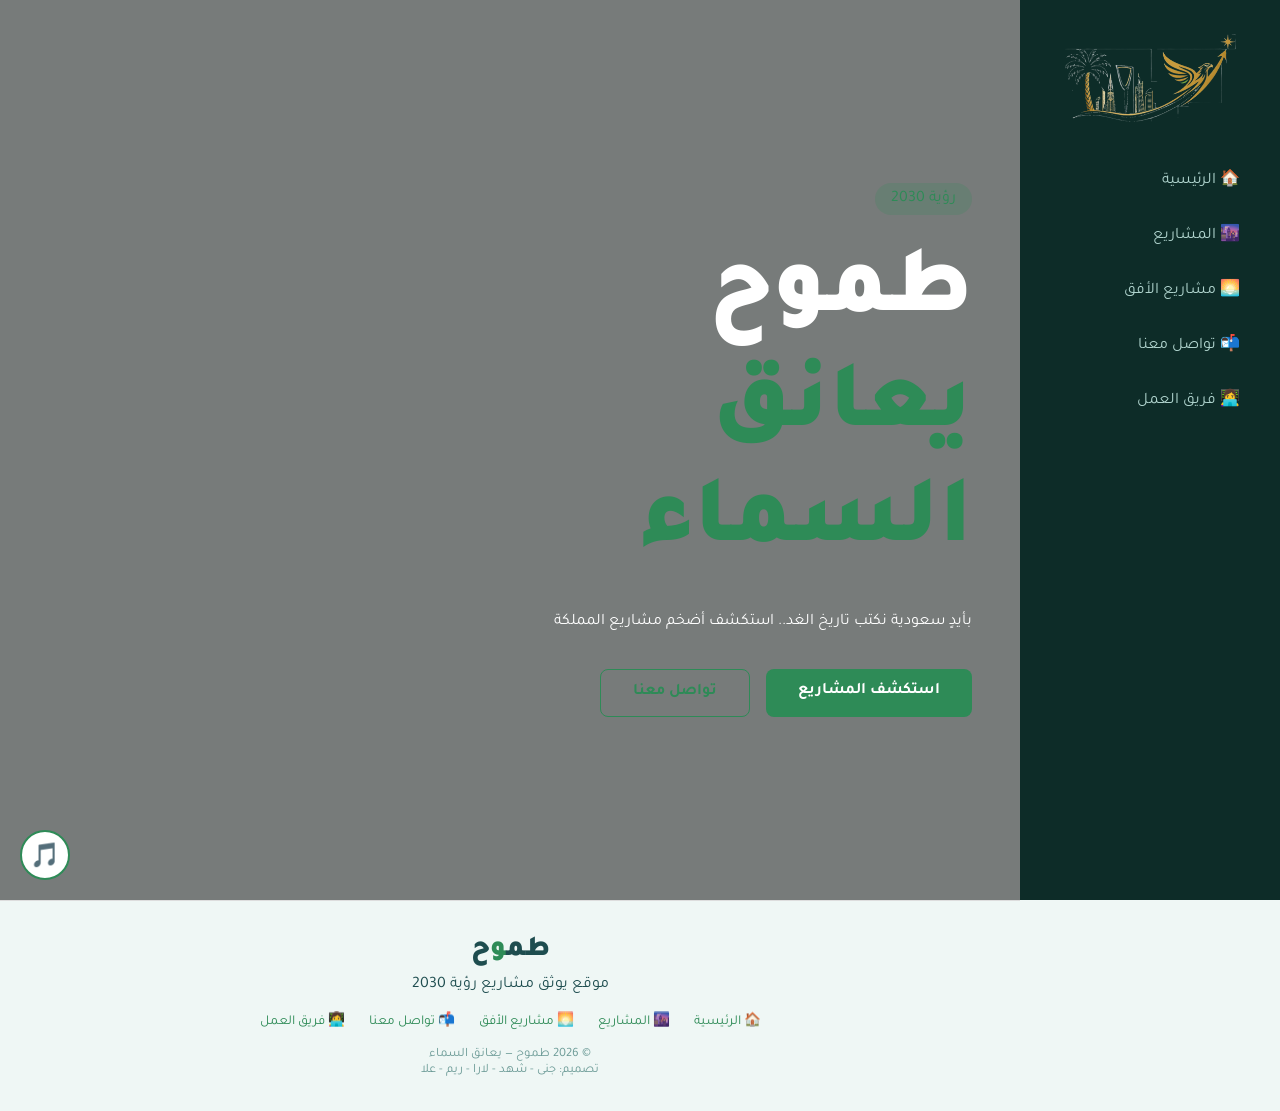
<file: index.html>
<!DOCTYPE html>
<html lang="ar" dir="rtl">
<head>
  
<meta charset="UTF-8">
<meta name="viewport" content="width=device-width, initial-scale=1.0">
<meta name="description" content="طموح يعانق السماء — استكشف أبرز مشاريع المملكة العربية السعودية الكبرى رؤية 2030">
<meta name="author" content="جنى الحارثي - شهد عقيلي - لارا الرداحي - ريم الجحدلي - علا الدوشي">
<meta name="keywords" content="رؤية 2030, مشاريع السعودية, نيوم, القدية, تروجينا, السعودية">
<meta name="copyright" content="جميع الحقوق محفوظة © 2026 طموح">
<title>الرئيسية — طموح</title>
<link href="https://fonts.googleapis.com/css2?family=Tajawal:wght@400;700;800&display=swap" rel="stylesheet">
<link rel="stylesheet" href="style.css">
  
</head>
<body>

<button class="menu-btn" id="menuBtn">☰</button>
<div class="menu-overlay" id="menuOverlay"></div>

<aside class="menu" id="menu">
  <div class="logo">
       <img src="images/LOGO.png" alt="شعار طموح" class="logo-img">
  </div>
  <nav class="nav">
    <a href="index.html">🏠 الرئيسية</a>
    <a href="projects.html">🌆 المشاريع</a>
    <a href="seasonal.html">🌅 مشاريع الأفق</a>
    <a href="contact.html">📬 تواصل معنا</a>
    <a href="designer.html">👩‍💻 فريق العمل</a>
  </nav>
</aside>

<main class="main">
  <section class="home">
    <video autoplay muted loop playsinline id="home-video">
      <source src="videoproject.mp4" type="video/mp4">
    </video>
    <div class="home-content">
      <div class="home-badge">رؤية 2030</div>
      <h1 class="home-title">طموح<br><em>يعانق السماء</em></h1>
      <p class="home-sub">بأيدٍ سعودية نكتب تاريخ الغد.. استكشف أضخم مشاريع المملكة</p>
      <div class="home-buttons">
        <a href="projects.html" class="btn btn-green">استكشف المشاريع</a>
        <a href="contact.html" class="btn btn-outline">تواصل معنا</a>
      </div>
    </div>
  </section>

  <footer class="footer">
    <div class="footer-brand">طم<span>و</span>ح</div>
    <p class="footer-text">موقع يوثق مشاريع رؤية 2030</p>
    <div class="footer-links">
      <a href="index.html">🏠 الرئيسية</a>
      <a href="projects.html">🌆 المشاريع</a>
      <a href="seasonal.html">🌅 مشاريع الأفق</a>
      <a href="contact.html">📬 تواصل معنا</a>
      <a href="designer.html">👩‍💻 فريق العمل</a>
    </div>
    <div class="footer-bottom">
      <p>© 2026 طموح — يعانق السماء</p>
      <p>تصميم: جنى - شهد - لارا - ريم - علا</p>
    </div>
  </footer>
</main>

<div id="audioBox">
  <audio id="bgAudio" loop>
    <source src="background.mp3" type="audio/mpeg">
  </audio>
  <button id="audioBtn">🎵</button>
</div>

<script src="script.js"></script>
</body>
</html>
</file>
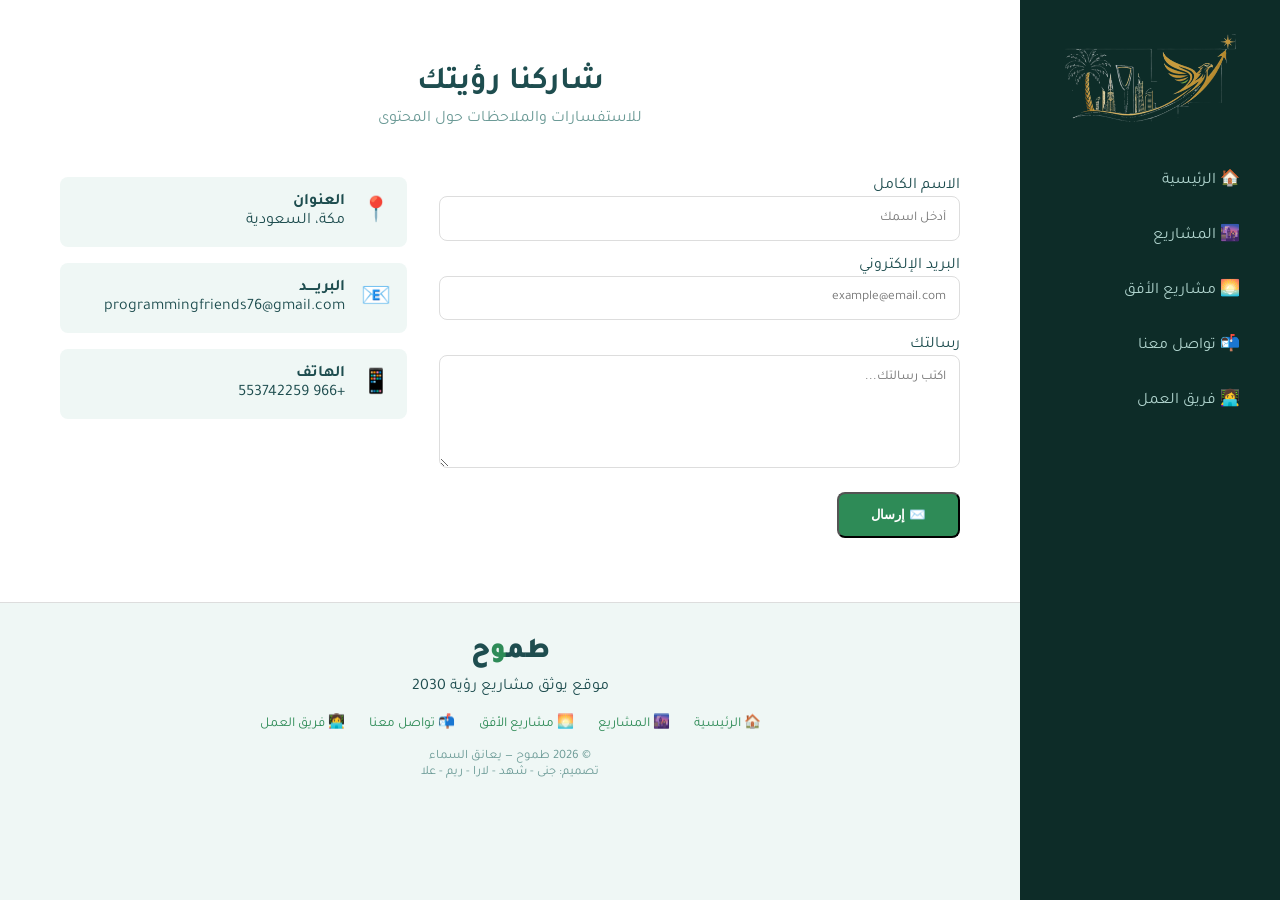
<file: contact.html>
<!DOCTYPE html>
<html lang="ar" dir="rtl">
<head>
  
<meta charset="UTF-8">
<meta name="viewport" content="width=device-width, initial-scale=1.0">
<meta name="description" content="طموح يعانق السماء — استكشف أبرز مشاريع المملكة العربية السعودية الكبرى رؤية 2030">
<meta name="author" content="جنى الحارثي - شهد عقيلي - لارا الرداحي - ريم الجحدلي - علا الدوشي">
<meta name="keywords" content="رؤية 2030, مشاريع السعودية, نيوم, القدية, تروجينا, السعودية">
<meta name="copyright" content="جميع الحقوق محفوظة © 2026 طموح">
<title>اتصل بنا — طموح</title>
<link href="https://fonts.googleapis.com/css2?family=Tajawal:wght@400;700;800&display=swap" rel="stylesheet">
<link rel="stylesheet" href="style.css">
  
</head>
<body>

<button class="menu-btn" id="menuBtn">☰</button>
<div class="menu-overlay" id="menuOverlay"></div>

<aside class="menu" id="menu">
  <div class="logo">
    <img src="images/LOGO.png" alt="شعار طموح" class="logo-img">
  </div>
  <nav class="nav">
    <a href="index.html">🏠 الرئيسية</a>
    <a href="projects.html">🌆 المشاريع</a>
    <a href="seasonal.html">🌅 مشاريع الأفق</a>
    <a href="contact.html">📬 تواصل معنا</a>
    <a href="designer.html">👩‍💻 فريق العمل</a>
  </nav>
</aside>

<main class="main">
  <section class="contact">
    <div class="section-header">
      <h2>شاركنا رؤيتك</h2>
      <p>للاستفسارات والملاحظات حول المحتوى</p>
    </div>

    <div class="contact-box">
      <form class="contact-form" action="https://formspree.io/f/mwvaglzj" method="POST">
        <div class="input-group">
          <label>الاسم الكامل</label>
          <input type="text" name="name" placeholder="أدخل اسمك" required>
        </div>
        <div class="input-group">
          <label>البريد الإلكتروني</label>
          <input type="email" name="email" placeholder="example@email.com" required>
        </div>
        <div class="input-group">
          <label>رسالتك</label>
          <textarea name="message" rows="5" placeholder="اكتب رسالتك..." required></textarea>
        </div>
        <button type="submit" class="btn btn-green">✉️ إرسال</button>
      </form>

      <div class="contact-info">
        <div class="info-item">
          <span class="info-icon">📍</span>
          <div><h4>العنوان</h4><p>مكة، السعودية</p></div>
        </div>
        <div class="info-item">
          <span class="info-icon">📧</span>
          <div><h4>البريــــد</h4><p>programmingfriends76@gmail.com</p></div>
        </div>
        <div class="info-item">
          <span class="info-icon">📱</span>
          <div><h4>الهاتف</h4><p>+966 553742259</p></div>
        </div>
      </div>
    </div>
  </section>

  <footer class="footer">
    <div class="footer-brand">طم<span>و</span>ح</div>
    <p class="footer-text">موقع يوثق مشاريع رؤية 2030</p>
    <div class="footer-links">
      <a href="index.html">🏠 الرئيسية</a>
      <a href="projects.html">🌆 المشاريع</a>
      <a href="seasonal.html">🌅 مشاريع الأفق</a>
      <a href="contact.html">📬 تواصل معنا</a>
      <a href="designer.html">👩‍💻 فريق العمل</a>
    </div>
    <div class="footer-bottom">
      <p>© 2026 طموح — يعانق السماء</p>
      <p>تصميم: جنى - شهد - لارا - ريم - علا</p>
    </div>
  </footer>
</main>

<script src="script.js"></script>
</body>
</html>
</file>
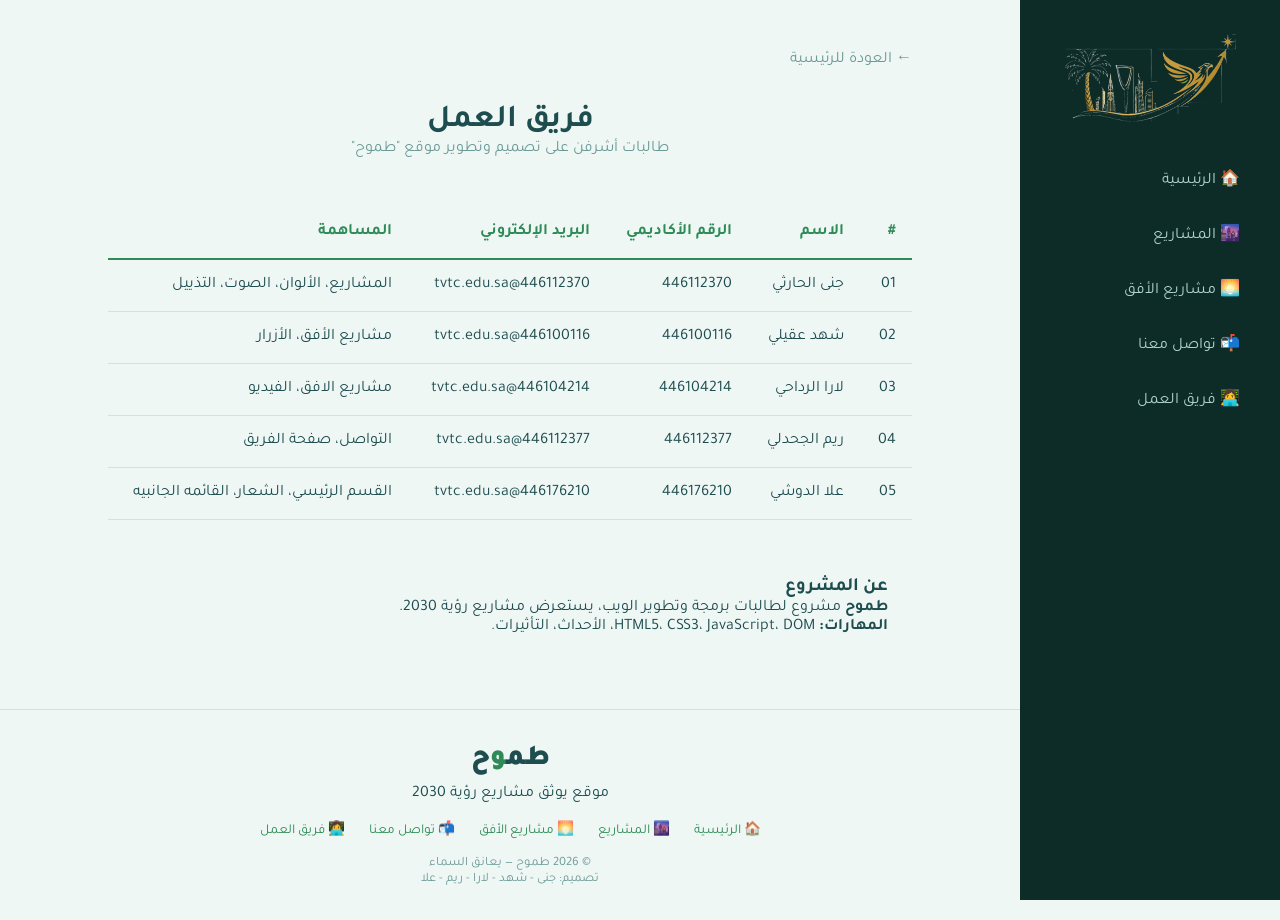
<file: designer.html>
<!DOCTYPE html>
<html lang="ar" dir="rtl">
<head>
  
<meta charset="UTF-8">
<meta name="viewport" content="width=device-width, initial-scale=1.0">
<meta name="description" content="طموح يعانق السماء — استكشف أبرز مشاريع المملكة العربية السعودية الكبرى رؤية 2030">
<meta name="author" content="جنى الحارثي - شهد عقيلي - لارا الرداحي - ريم الجحدلي - علا الدوشي">
<meta name="keywords" content="رؤية 2030, مشاريع السعودية, نيوم, القدية, تروجينا, السعودية">
<meta name="copyright" content="جميع الحقوق محفوظة © 2026 طموح">
<title>فريق العمل— طموح</title>
<link href="https://fonts.googleapis.com/css2?family=Tajawal:wght@400;700;800&display=swap" rel="stylesheet">
<link rel="stylesheet" href="style.css">
  
</head>
<body>

<button class="menu-btn" id="menuBtn">☰</button>
<div class="menu-overlay" id="menuOverlay"></div>

<aside class="menu" id="menu">
  <div class="logo">
      <img src="images/LOGO.png" alt="شعار طموح" class="logo-img">
  </div>
  <nav class="nav">
    <a href="index.html">🏠 الرئيسية</a>
    <a href="projects.html">🌆 المشاريع</a>
    <a href="seasonal.html">🌅 مشاريع الأفق</a>
    <a href="contact.html">📬 تواصل معنا</a>
    <a href="designer.html">👩‍💻 فريق العمل</a>
  </nav>
</aside>

<main class="main">
  <div class="team-page">
    <a href="index.html" class="back-link">← العودة للرئيسية</a>
    
    <div class="section-header">
      <h1>فريق العمل</h1>
      <p>طالبات أشرفن على تصميم وتطوير موقع "طموح"</p>
    </div>

    <div class="table-wrap">
      <table class="team-table">
        <thead>
          <tr><th>#</th><th>الاسم</th><th>الرقم الأكاديمي</th><th>البريد الإلكتروني</th><th>المساهمة</th></tr>
        </thead>
        <tbody>
          <tr><td class="num">01</td><td>جنى الحارثي</td><td>446112370</td><td>446112370@tvtc.edu.sa</td><td>المشاريع، الألوان، الصوت، التذييل</td></tr>
          <tr><td class="num">02</td><td>شهد عقيلي</td><td>446100116</td><td>446100116@tvtc.edu.sa</td><td>مشاريع الأفق، الأزرار</td></tr>
          <tr><td class="num">03</td><td>لارا الرداحي</td><td>446104214</td><td>446104214@tvtc.edu.sa</td><td>مشاريع الافق، الفيديو</td></tr>
          <tr><td class="num">04</td><td>ريم الجحدلي</td><td>446112377</td><td>446112377@tvtc.edu.sa</td><td>التواصل، صفحة الفريق</td></tr>
          <tr><td class="num">05</td><td>علا الدوشي</td><td>446176210</td><td>446176210@tvtc.edu.sa</td><td>القسم الرئيسي، الشعار، القائمه الجانبيه </td></tr>
        </tbody>
      </table>
    </div>

    <div class="about-project">
      <h3>عن المشروع</h3>
      <p><strong>طموح</strong> مشروع لطالبات برمجة وتطوير الويب، يستعرض مشاريع رؤية 2030.</p>
      <p><strong>المهارات:</strong> HTML5، CSS3، JavaScript، DOM، الأحداث، التأثيرات.</p>
    </div>
  </div>

  <footer class="footer">
    <div class="footer-brand">طم<span>و</span>ح</div>
    <p class="footer-text">موقع يوثق مشاريع رؤية 2030</p>
    <div class="footer-links">
      <a href="index.html">🏠 الرئيسية</a>
      <a href="projects.html">🌆 المشاريع</a>
      <a href="seasonal.html">🌅 مشاريع الأفق</a>
      <a href="contact.html">📬 تواصل معنا</a>
      <a href="designer.html">👩‍💻 فريق العمل</a>
    </div>
    <div class="footer-bottom">
      <p>© 2026 طموح — يعانق السماء</p>
      <p>تصميم: جنى - شهد - لارا - ريم - علا</p>
    </div>
  </footer>
</main>

<script src="script.js"></script>
</body>
</html>
</file>
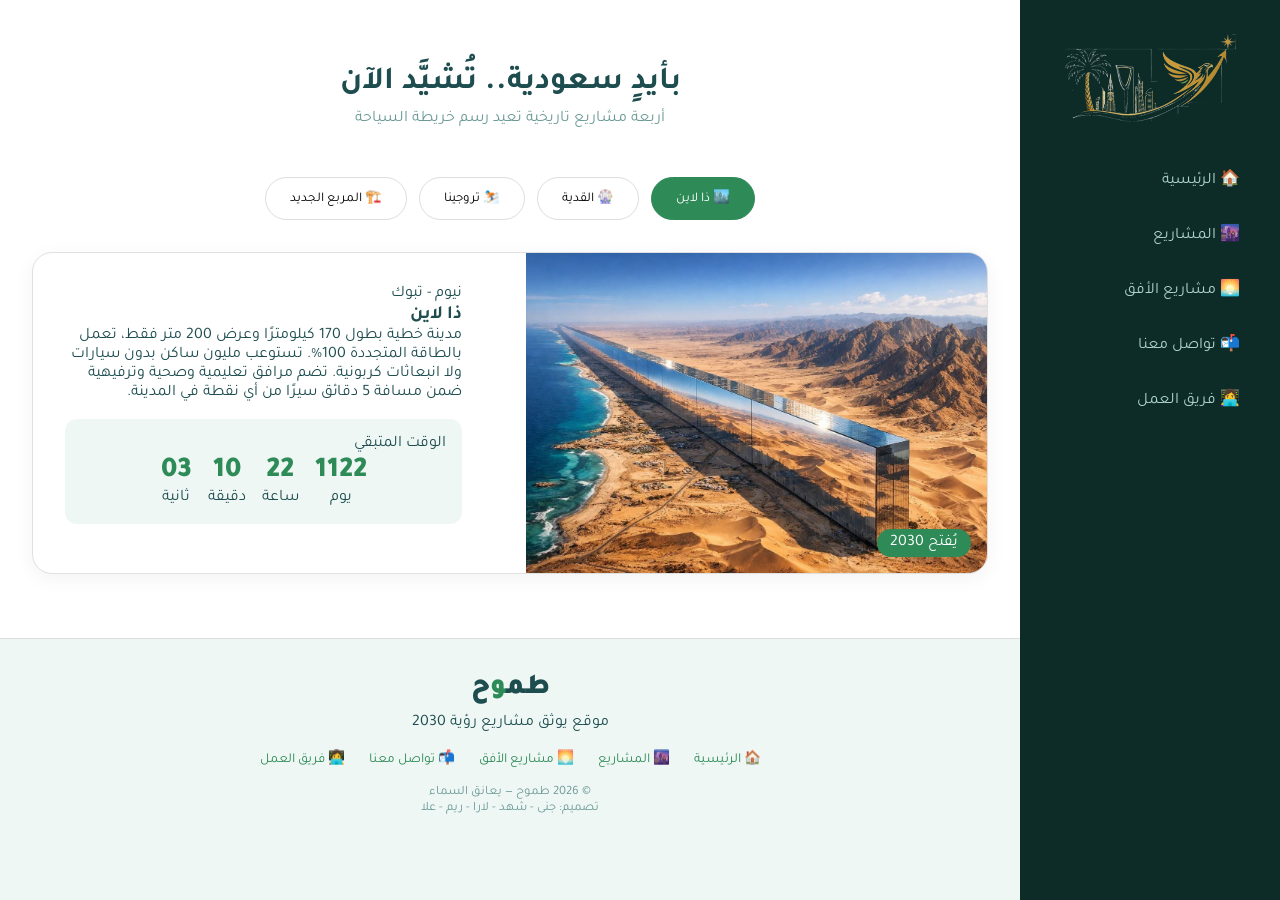
<file: seasonal.html>
<!DOCTYPE html>
<html lang="ar" dir="rtl">
<head>
  
<meta charset="UTF-8">
<meta name="viewport" content="width=device-width, initial-scale=1.0">
<meta name="description" content="طموح يعانق السماء — استكشف أبرز مشاريع المملكة العربية السعودية الكبرى رؤية 2030">
<meta name="author" content="جنى الحارثي - شهد عقيلي - لارا الرداحي - ريم الجحدلي - علا الدوشي">
<meta name="keywords" content="رؤية 2030, مشاريع السعودية, نيوم, القدية, تروجينا, السعودية">
<meta name="copyright" content="جميع الحقوق محفوظة © 2026 طموح">
<title>مشاريع الافق — طموح</title>
<link href="https://fonts.googleapis.com/css2?family=Tajawal:wght@400;700;800&display=swap" rel="stylesheet">
<link rel="stylesheet" href="style.css">
  
</head>
<body>

<button class="menu-btn" id="menuBtn">☰</button>
<div class="menu-overlay" id="menuOverlay"></div>

<aside class="menu" id="menu">
  <div class="logo">
       <img src="images/LOGO.png" alt="شعار طموح" class="logo-img">
  </div>
  <nav class="nav">
    <a href="index.html">🏠 الرئيسية</a>
    <a href="projects.html">🌆 المشاريع</a>
    <a href="seasonal.html">🌅 مشاريع الأفق</a>
    <a href="contact.html">📬 تواصل معنا</a>
    <a href="designer.html">👩‍💻 فريق العمل</a>
  </nav>
</aside>

<main class="main">
  <section class="horizon">
    <div class="section-header">
      <h2>بأيدٍ سعودية.. تُشيَّد الآن</h2>
      <p>أربعة مشاريع تاريخية تعيد رسم خريطة السياحة</p>
    </div>

    <div class="tabs">
      <button class="tab" data-tab="theline">🏙️ ذا لاين</button>
      <button class="tab" data-tab="qiddiya">🎡 القدية</button>
      <button class="tab" data-tab="trojena">⛷️ تروجينا</button>
      <button class="tab" data-tab="murabba">🏗️ المربع الجديد</button>
    </div>

    <div class="panels">
      <div class="panel active" id="panel-theline">
        <div class="panel-img"><img src="images/TheLine.jpg" alt="ذا لاين"><span class="badge">يُفتح 2030</span></div>
        <div class="panel-text">
          <span>نيوم - تبوك</span>
          <h3>ذا لاين</h3>
          <p>مدينة خطية بطول 170 كيلومترًا وعرض 200 متر فقط، تعمل بالطاقة المتجددة 100%. تستوعب مليون ساكن بدون سيارات ولا انبعاثات كربونية. تضم مرافق تعليمية وصحية وترفيهية ضمن مسافة 5 دقائق سيرًا من أي نقطة في المدينة.</p>
          <div class="countdown" data-date="2030-01-01">
            <p class="countdown-label">الوقت المتبقي</p>
            <div class="countdown-box">
              <div><span id="days-theline">---</span><span>يوم</span></div>
              <div><span id="hours-theline">--</span><span>ساعة</span></div>
              <div><span id="mins-theline">--</span><span>دقيقة</span></div>
              <div><span id="secs-theline">--</span><span>ثانية</span></div>
            </div>
          </div>
        </div>
      </div>
      <div class="panel" id="panel-qiddiya">
        <div class="panel-img"><img src="images/Qiddiya.jpg" alt="القدية"><span class="badge">يُفتح 2027</span></div>
        <div class="panel-text">
          <span>الرياض - جنوب غرب</span>
          <h3>القدية</h3>
          <p>مدينة الترفيه والرياضة والثقافة على مساحة 334 كيلومترًا مربعًا. تضم حلبة فورمولا 1، وأكبر حديقة ألعاب في العالم، وملاعب رياضية دولية، وأكاديميات فنون ومراكز إبداعية متعددة. الافتتاح الأول 2027.</p>
          <div class="countdown" data-date="2027-06-01">
            <p class="countdown-label">الوقت المتبقي</p>
            <div class="countdown-box">
              <div><span id="days-qiddiya">---</span><span>يوم</span></div>
              <div><span id="hours-qiddiya">--</span><span>ساعة</span></div>
              <div><span id="mins-qiddiya">--</span><span>دقيقة</span></div>
              <div><span id="secs-qiddiya">--</span><span>ثانية</span></div>
            </div>
          </div>
        </div>
      </div>
      <div class="panel" id="panel-trojena">
        <div class="panel-img"><img src="images/Trogena.jpg" alt="تروجينا"><span class="badge">يُفتح 2026</span></div>
        <div class="panel-text">
          <span>نيوم - الجبال</span>
          <h3>تروجينا</h3>
          <p>منتجع جبلي على ارتفاع 2600 متر، أول محطة تزلج في منطقة الشرق الأوسط وشمال أفريقيا. يضم بحيرة صناعية، فنادق فاخرة، قرى جبلية، وملعب جولف. سيستضيف الألعاب الآسيوية الشتوية 2029.</p>
          <div class="countdown" data-date="2026-12-01">
            <p class="countdown-label">الوقت المتبقي</p>
            <div class="countdown-box">
              <div><span id="days-trojena">---</span><span>يوم</span></div>
              <div><span id="hours-trojena">--</span><span>ساعة</span></div>
              <div><span id="mins-trojena">--</span><span>دقيقة</span></div>
              <div><span id="secs-trojena">--</span><span>ثانية</span></div>
            </div>
          </div>
        </div>
      </div>
      <div class="panel" id="panel-murabba">
        <div class="panel-img"><img src="images/Thecube.jpg" alt="المربع الجديد"><span class="badge">يُفتح 2030</span></div>
        <div class="panel-text">
          <span>الرياض - وسط المدينة</span>
          <h3>المربع الجديد</h3>
          <p>مشروع حضري متكامل في قلب العاصمة الرياض، يضم معلم "المكعب" الأيقوني، مركز مؤتمرات، فندق فاخر، متحف للفنون، مناطق سكنية وتجارية، ومساحات خضراء واسعة. يهدف لأن يكون وجهة عالمية للثقافة والترفيه.</p>
          <div class="countdown" data-date="2030-01-01">
            <p class="countdown-label">الوقت المتبقي</p>
            <div class="countdown-box">
              <div><span id="days-murabba">---</span><span>يوم</span></div>
              <div><span id="hours-murabba">--</span><span>ساعة</span></div>
              <div><span id="mins-murabba">--</span><span>دقيقة</span></div>
              <div><span id="secs-murabba">--</span><span>ثانية</span></div>
            </div>
          </div>
        </div>
      </div>
    </div>
  </section>

  <footer class="footer">
    <div class="footer-brand">طم<span>و</span>ح</div>
    <p class="footer-text">موقع يوثق مشاريع رؤية 2030</p>
    <div class="footer-links">
      <a href="index.html">🏠 الرئيسية</a>
      <a href="projects.html">🌆 المشاريع</a>
      <a href="seasonal.html">🌅 مشاريع الأفق</a>
      <a href="contact.html">📬 تواصل معنا</a>
      <a href="designer.html">👩‍💻 فريق العمل</a>
    </div>
    <div class="footer-bottom">
      <p>© 2026 طموح — يعانق السماء</p>
      <p>تصميم: جنى - شهد - لارا - ريم - علا</p>
    </div>
  </footer>
</main>

<script src="script.js"></script>
</body>
</html>
</file>
<file: style.css>
/* ========================================
   1. إعدادات عامة
   ======================================== */
*{margin:0;padding:0;box-sizing:border-box}
html{scroll-behavior:smooth}
body{font-family:'Tajawal',sans-serif;background:#EFF7F5;color:#1E4D4F}

.nav a, .tabs, .tab, .panel-text h3, .card h3, .section-header h2{font-family:'Tajawal',sans-serif}

/* ========================================
   2. القائمة الجانبية
   ======================================== */
.menu{position:fixed;top:0;right:0;width:260px;height:100vh;background:#0D2C28;padding:2rem 1.5rem;transform:translateX(100%);transition:0.3s;z-index:100}
@media(min-width:900px){.menu{transform:translateX(0)}.main{margin-right:260px}}
.menu.open{transform:translateX(0)}
.logo-img{width:175px;display:block;margin:0 auto 2rem auto}
.nav{display:flex;flex-direction:column;gap:0.5rem}
.nav a{display:block;padding:0.75rem 1rem;color:#B0D4CE;text-decoration:none;border-radius:8px;transition:0.2s}
.nav a:hover,.nav a.active{background:rgba(46,139,87,0.2);color:#3DA870}

/* ========================================
   3. زر القائمة (للجوال)
   ======================================== */
.menu-btn{display:none;position:fixed;top:1rem;right:1rem;z-index:200;background:#0D2C28;border:none;border-radius:8px;padding:0.7rem;font-size:1.5rem;color:white;cursor:pointer}
@media(max-width:900px){.menu-btn{display:block}.main{margin-right:0}}
.menu-overlay{display:none;position:fixed;inset:0;background:rgba(0,0,0,0.6);z-index:90}
.menu-overlay.show{display:block}

/* ========================================
   4. القسم الرئيسي (Hero)
   ======================================== */
.home{min-height:100vh;display:flex;align-items:center;position:relative;padding:4rem 3rem}
#home-video{position:absolute;top:0;left:0;width:100%;height:100%;object-fit:cover;z-index:0}
.home::before{content:"";position:absolute;top:0;left:0;width:100%;height:100%;background:rgba(0,0,0,0.5);z-index:1}
.home-content{position:relative;z-index:2;max-width:600px}
.home-badge{display:inline-block;padding:0.4rem 1rem;background:rgba(46,139,87,0.2);border-radius:50px;color:#2E8B57;margin-bottom:1.5rem}
.home-title{font-size:clamp(3rem,8vw,6rem);font-weight:900;color:white;margin-bottom:1.5rem}
.home-title em{color:#2E8B57;font-style:normal}
.home-sub{color:white;margin-bottom:2rem;line-height:1.8}
.home-buttons{display:flex;gap:1rem}

/* ========================================
   5. الأزرار العامة
   ======================================== */
.btn{display:inline-block;padding:0.85rem 2rem;border-radius:8px;font-weight:600;text-decoration:none;transition:0.3s}
.btn-green{background:#2E8B57;color:white}
.btn-green:hover{background:#3DA870}
.btn-outline{background:transparent;border:1px solid #2E8B57;color:#2E8B57}
.btn-outline:hover{background:rgba(46,139,87,0.1)}

/* ========================================
   6. قسم المشاريع (شبكة 4×2)
   ======================================== */
.projects{padding:4rem 2rem;background:white}
.section-header{text-align:center;margin-bottom:3rem}
.section-header h2{font-size:2rem;margin-bottom:0.5rem}
.section-header p{color:#6B9A96}
.projects-grid{display:grid;grid-template-columns:repeat(4,1fr);gap:1.5rem}
.card{background:white;border-radius:16px;padding:1.5rem;text-align:center;cursor:pointer;border:1px solid #eee;transition:0.3s;display:flex;flex-direction:column;align-items:center;justify-content:center}
.card:hover{transform:translateY(-5px);border-color:#2E8B57;box-shadow:0 10px 25px rgba(0,0,0,0.1)}
.card-icon{font-size:2.5rem;margin-bottom:0.8rem}
.card h3{font-size:1rem;margin:0.5rem 0 0.2rem}
.card-status{display:inline-block;padding:0.2rem 0.6rem;border-radius:50px;background:rgba(46,139,87,0.2);color:#2E8B57;font-size:0.7rem;margin-top:0.5rem}
@media(max-width:900px){.projects-grid{grid-template-columns:repeat(2,1fr)}}
@media(max-width:500px){.projects-grid{grid-template-columns:1fr}}

/* ========================================
   7. النافذة المنبثقة للصورة
   ======================================== */
.modal{display:none;position:fixed;top:0;left:0;width:100%;height:100%;background:rgba(0,0,0,0.9);z-index:1000;align-items:center;justify-content:center}
.modal.show{display:flex}
.modal-content{max-width:90%;max-height:90%;background:white;border-radius:20px;padding:1rem;display:flex;align-items:center;justify-content:center}
.modal-content img{max-width:100%;max-height:80vh;width:auto;height:auto;object-fit:contain;border-radius:16px}
.modal-close{position:absolute;top:20px;right:30px;color:white;font-size:40px;cursor:pointer}

/* ========================================
   8. قسم مشاريع الأفق (تبويبات)
   ======================================== */
.horizon{padding:4rem 2rem;background:white}
.tabs{display:flex;justify-content:center;gap:0.75rem;flex-wrap:wrap;margin-bottom:2rem}
.tab{padding:0.7rem 1.5rem;background:transparent;border:1px solid #ddd;border-radius:50px;cursor:pointer;transition:0.3s}
.tab.active{background:#2E8B57;color:white;border-color:#2E8B57}
.panels{max-width:1000px;margin:0 auto}
.panel{display:none;grid-template-columns:1fr 1fr;gap:2rem;background:white;border-radius:20px;overflow:hidden;box-shadow:0 5px 20px rgba(0,0,0,0.05);border:1px solid #e0e0e0}
.panel.active{display:grid}
.panel-img{position:relative;height:320px;overflow:hidden}
.panel-img img{width:100%;height:100%;object-fit:cover}
.badge{position:absolute;bottom:1rem;right:1rem;background:#2E8B57;color:white;padding:0.3rem 0.8rem;border-radius:50px}
.panel-text{padding:2rem}
@media(max-width:768px){.panel.active{grid-template-columns:1fr}}

/* ========================================
   9. العد التنازلي
   ======================================== */
.countdown{background:#EFF7F5;border-radius:12px;padding:1rem;margin-top:1rem}
.countdown-box{display:flex;gap:1rem;justify-content:center}
.countdown-box div{text-align:center}
.countdown-box span:first-child{font-size:1.8rem;font-weight:900;color:#2E8B57;display:block}

/* ========================================
   10. قسم التواصل
   ======================================== */
.contact{padding:4rem 2rem;background:white}
.contact-box{display:grid;grid-template-columns:1.5fr 1fr;gap:2rem;max-width:900px;margin:0 auto}
.input-group{margin-bottom:1rem}
.input-group input,.input-group textarea{width:100%;padding:0.8rem;border:1px solid #ddd;border-radius:8px;font-family:inherit}
.info-item{display:flex;gap:1rem;align-items:center;padding:1rem;background:#EFF7F5;border-radius:8px;margin-bottom:1rem}
.info-icon{font-size:1.5rem}
@media(max-width:768px){.contact-box{grid-template-columns:1fr}}

/* ========================================
   11. التذييل
   ======================================== */
.footer{background:#EFF7F5;padding:2rem;border-top:1px solid #ddd;text-align:center}
.footer-brand{font-size:1.8rem;font-weight:900;margin-bottom:0.5rem}
.footer-brand span{color:#2E8B57}
.footer-bottom{margin-top:1rem;font-size:0.8rem;color:#6B9A96}

/* روابط سريعة في التذييل */
.footer-links{display:flex;justify-content:center;gap:1.5rem;flex-wrap:wrap;margin:1rem 0}
.footer-links a{color:#2E8B57;text-decoration:none;font-size:0.85rem;transition:0.2s}
.footer-links a:hover{text-decoration:underline;color:#1E4D4F}

/* ========================================
   12. صفحة فريق العمل
   ======================================== */
.team-page{padding:3rem;max-width:900px;margin:0 auto}
.back-link{display:inline-block;margin-bottom:2rem;color:#6B9A96;text-decoration:none}
.team-table{width:100%;border-collapse:collapse}
.team-table th,.team-table td{padding:1rem;text-align:right;border-bottom:1px solid #ddd}
.team-table th{color:#2E8B57;border-bottom:2px solid #2E8B57}
.team-table tr:hover td{background:#f5f5f5}
.about-project{margin-top:2rem;padding:1.5rem;background:#EFF7F5;border-radius:12px}

/* ========================================
   13. زر الصوت العائم
   ======================================== */
#audioBox{position:fixed;bottom:20px;left:20px;z-index:999}
#audioBtn{width:50px;height:50px;border-radius:50%;background:white;border:2px solid #2E8B57;color:#2E8B57;font-size:1.5rem;cursor:pointer;transition:0.2s}
#audioBtn:hover{transform:scale(1.05);background:rgba(46,139,87,0.1)}
</file>
